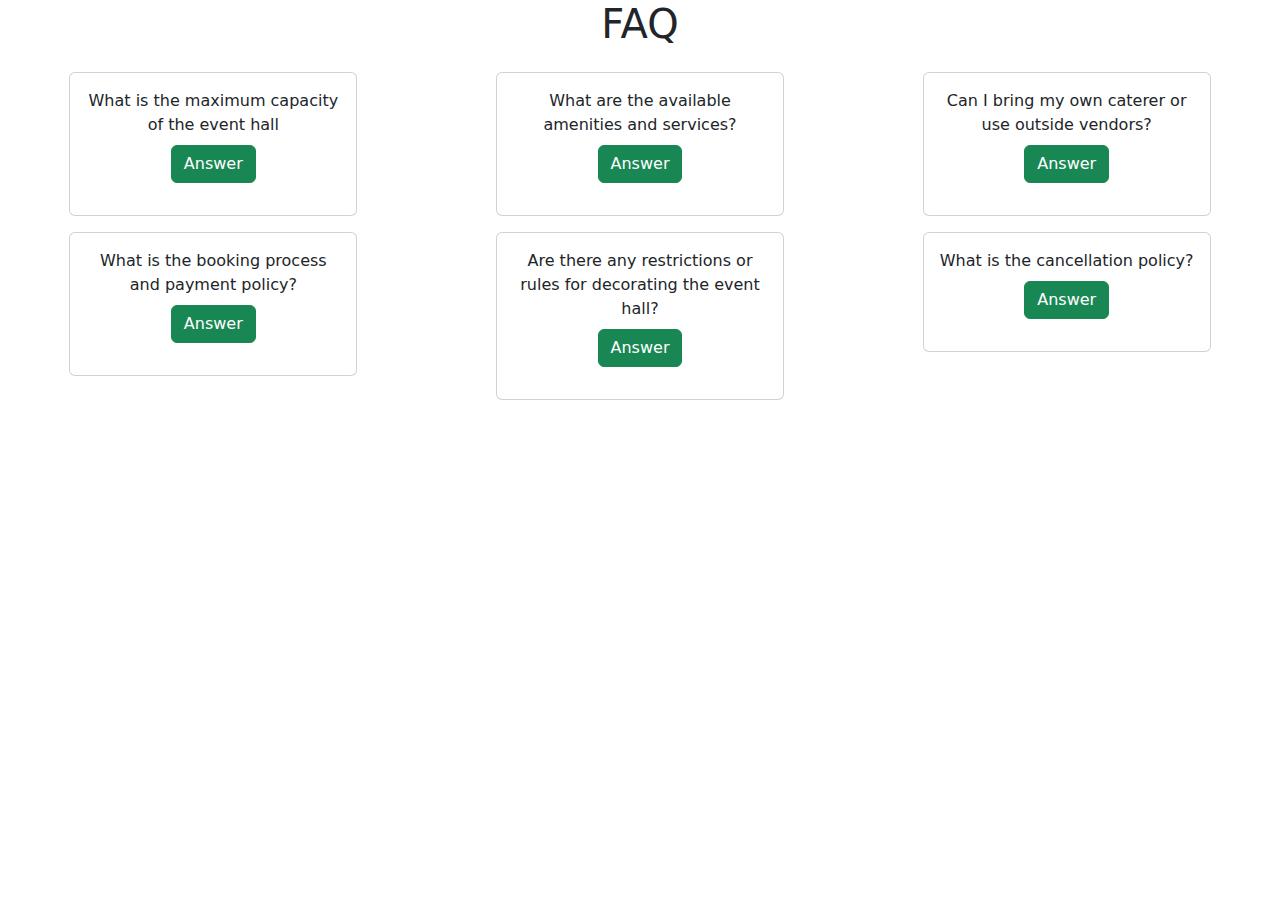
<file: Faq.html>
<!DOCTYPE html>
<html lang="en">
<head>
    <meta charset="UTF-8">
    <meta name="viewport" content="width=device-width, initial-scale=1.0">
    <title>Document</title>
    <link href="https://cdn.jsdelivr.net/npm/bootstrap@5.3.3/dist/css/bootstrap.min.css" rel="stylesheet">
    <script src="https://cdn.jsdelivr.net/npm/bootstrap@5.3.3/dist/js/bootstrap.bundle.min.js"></script>
    <link rel="stylesheet" href="https://cdnjs.cloudflare.com/ajax/libs/animate.css/4.1.1/animate.min.css"/>
    <head>
      <link rel="stylesheet" href="https://cdnjs.cloudflare.com/ajax/libs/font-awesome/6.0.0-beta3/css/all.min.css">
</head>
<body>

   <style>
      @media screen and (min-width:212px) and (max-width:430px) {
         .d-flex{
               flex-direction: column;
         }
      }
   </style>
    <center> 

      <h1>FAQ</h1>
     <div class="d-flex">
      <div class="container mt-3">
         <div class="card" style="width: 18rem;">
            <div class="card-body">
               <p class="card-title">What is the maximum capacity of the event hall</p>
               <button type="button" class="btn btn-success" data-bs-toggle="collapse" data-bs-target="#demo">Answer</button>
     
            </div>
     
     
            <div class="container mt-3">
     
              <div id="demo" class="collapse">
                <p>
                  The event hall can accommodate up to 500 guests for a seated event and 800 guests for a standing reception.
                </p>
             </div>
          </div>
         </div>
     </div>


     <div class="container mt-3">
      <div class="card" style="width: 18rem;">
         <div class="card-body">
            <p class="card-title">What are the available amenities and services?</p>
            <button type="button" class="btn btn-success" data-bs-toggle="collapse" data-bs-target="#de">Answer</button>
  
         </div>
  
  
         <div class="container mt-3">
  
           <div id="de" class="collapse">
             <p>
              Our event hall offers a range of amenities including high-speed Wi-Fi, audio-visual equipment, on-site catering, and ample parking. We also provide event planning and coordination services to ensure your event runs smoothly.
             </p>
          </div>
       </div>
      </div>
  </div>



  <div class="container mt-3">
   <div class="card" style="width: 18rem;">
      <div class="card-body">
         <p class="card-title">Can I bring my own caterer or use outside vendors?</p>
         <button type="button" class="btn btn-success" data-bs-toggle="collapse" data-bs-target="#dem">Answer</button>

      </div>


      <div class="container mt-3">

        <div id="dem" class="collapse">
          <p>
              Yes, you are welcome to bring your own caterer or use outside vendors. However, they must be approved by our management team to ensure they meet our standards and requirements.
          </p>
       </div>
    </div>
   </div>         
   </div> 


     </div> 
 
    
    
 
    
         
    
    
    
    
       
     <div class="d-flex">


      <div class="container mt-3">
         <div class="card" style="width: 18rem;">
            <div class="card-body">
               <p class="card-title">What is the booking process and payment policy?</p>
               <button type="button" class="btn btn-success" data-bs-toggle="collapse" data-bs-target="#dem">Answer</button>
     
            </div>
     
     
            <div class="container mt-3">
     
              <div id="dem" class="collapse">
                <p>
                 To book the event hall, you need to fill out a booking form and pay a deposit to secure your date. The remaining balance is due two weeks before the event. We accept payments via credit card, bank transfer, or cash.
                </p>
             </div>
          </div>
         </div>         
         </div>
   

         <div class="container mt-3">
             <div class="card" style="width: 18rem;">
                <div class="card-body">
                   <p class="card-title">Are there any restrictions or rules for decorating the event hall?</p>
                   <button type="button" class="btn btn-success" data-bs-toggle="collapse" data-bs-target="#dem">Answer  </button>
         
                </div>
         
         
                <div class="container mt-3">
         
                  <div id="dem" class="collapse">
                    <p>
                     You can decorate the event hall to suit your theme, but we ask that you avoid using nails, staples, or any materials that could damage the walls or floors. All decorations must be removed at the end of the event.
                    </p>
                 </div>
              </div>
             </div>         
             </div>

             
             <div class="container mt-3">
                 <div class="card" style="width: 18rem;">
                    <div class="card-body">
                       <p class="card-title">What is the cancellation policy?</p>
                       <button type="button" class="btn btn-success" data-bs-toggle="collapse" data-bs-target="#dem">Answer</button>
             
                    </div>
             
             
                    <div class="container mt-3">
             
                      <div id="dem" class="collapse">
                        <p>
                         If you need to cancel your booking, please notify us as soon as possible. Cancellations made more than 30 days before the event will receive a full refund of the deposit. Cancellations made within 30 days of the event will forfeit the deposit.
                        </p>
                     </div>
                  </div>
                 </div>         
                 </div>
  </div>

     </div>


    
        </center>    
            
</body>
</html>
</file>
